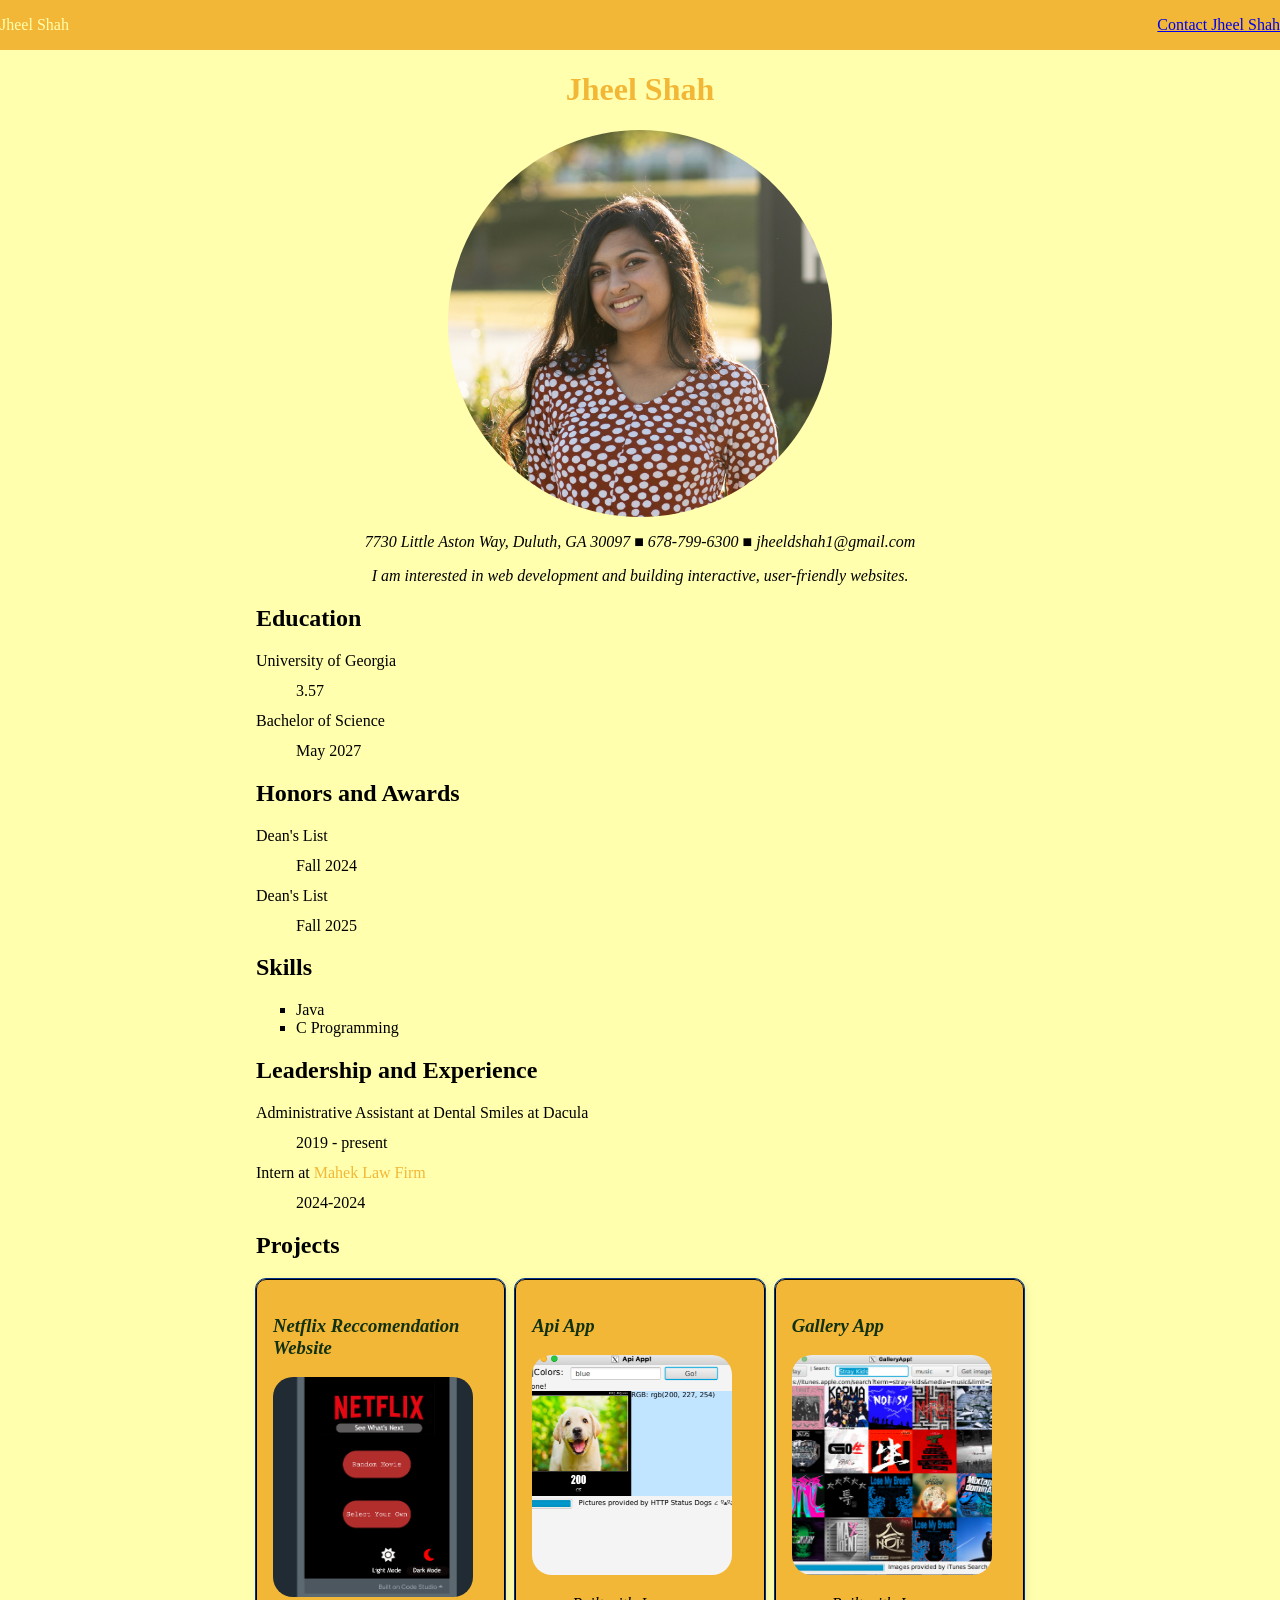
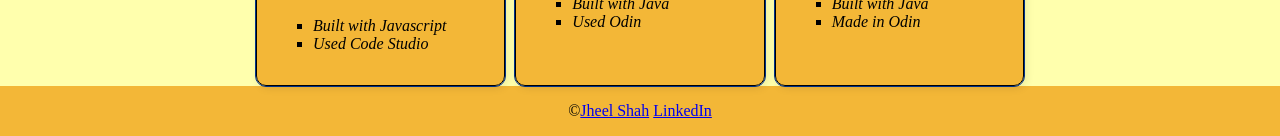
<file: index.html>
<!DOCTYPE html>
<html lang="en">
<head>
    <link rel="stylesheet" href="css/style.css">
    <meta charset="UTF-8">
    <meta name="viewport" content="width=device-width, initial-scale=1.0">
    <title>Jheel Shah</title>
</head>
<body>
    <nav>
        <p>Jheel Shah</p>
        <a href="contact.html">Contact Jheel Shah</a>
    </nav>
   
    <header>
      <h1>Jheel Shah</h1>
      <img src="images/headshots.jpeg" alt = "Headshot of Jheel Shah" width="150" style="display: block;">
    </header>
        <p class="address">7730 Little Aston Way, Duluth, GA 30097 ■ 
            678-799-6300 ■ 
            jheeldshah1@gmail.com 
        </p>
        <p class="tagline"> I am interested in web development and building interactive, user-friendly websites.</p>

    

  <section>
    <h2>Education</h2>
    <dl>
        <dt>University of Georgia</dt>
        <dd>3.57</dd>
        <dt>Bachelor of Science</dt>
        <dd>May 2027</dd>
    </dl>
  </section>
    
  <section>
    <h2>Honors and Awards</h2>
    <dl>
        <dt>Dean's List</dt>
        <dd>Fall 2024</dd>
        <dt>Dean's List</dt>
        <dd>Fall 2025</dd>
    </dl>
  </section>

  <section>
    <h2>Skills</h2>
    <ul>
        <li>Java</li>
        <li>C Programming</li>
    </ul>
  </section>

  <section>
     <h2>Leadership and Experience</h2>
    <dl>
        <dt>Administrative Assistant at Dental Smiles at Dacula</dt>
        <dd>2019 - present</dd>
        <dt> Intern at
           <a href="https://maheklawfirm.com/" target="_blank">Mahek Law Firm</a>
        </dt>
        <dd>2024-2024</dd>
    </dl>
  </section>
   
  <section>
    <h2>Projects</h2>

    <div class="three-col">
    
     <div class="card" style="border: 1px solid; padding: 1rem; box-shadow: 2px 2px 8px rgba(0,0,0,0.1);">
           <h3>Netflix Reccomendation Website </h3>
           <img src="images/NetflixRecs.png" alt = "Netflic Reccomendations Image" width="150">
           <ul>
            <li>Built with Javascript</li>
            <li>Used Code Studio</li>
           </ul>
     </div>

     <div class="card" style="border: 1px solid; padding: 1rem; box-shadow: 2px 2px 8px rgba(0,0,0,0.1);">
        <h3>Api App</h3>
        <img src="images/ApiApp.png" alt = "Api App Image" width="150">
        <ul>
            <li>Built with Java</li>
            <li>Used Odin</li>
        </ul>
     </div>

     <div class="card" style="border: 1px solid; padding: 1rem; box-shadow: 2px 2px 8px rgba(0,0,0,0.1);">
        <h3>Gallery App</h3>
        <img src="images/GalleryApp.png" alt="Gallery App Image" width="150">
        <ul>
            <li>Built with Java</li>
            <li>Made in Odin</li>
        </ul>

     </div>


    </div>
  </section>
    
    <footer>
        <p>
            ©<a href="contact.html">Jheel Shah</a>
            <a href="https://www.linkedin.com/in/jheel-shah1" target="_blank">  LinkedIn</a>
        </p>
       
    </footer>


</body>
</html>
</file>
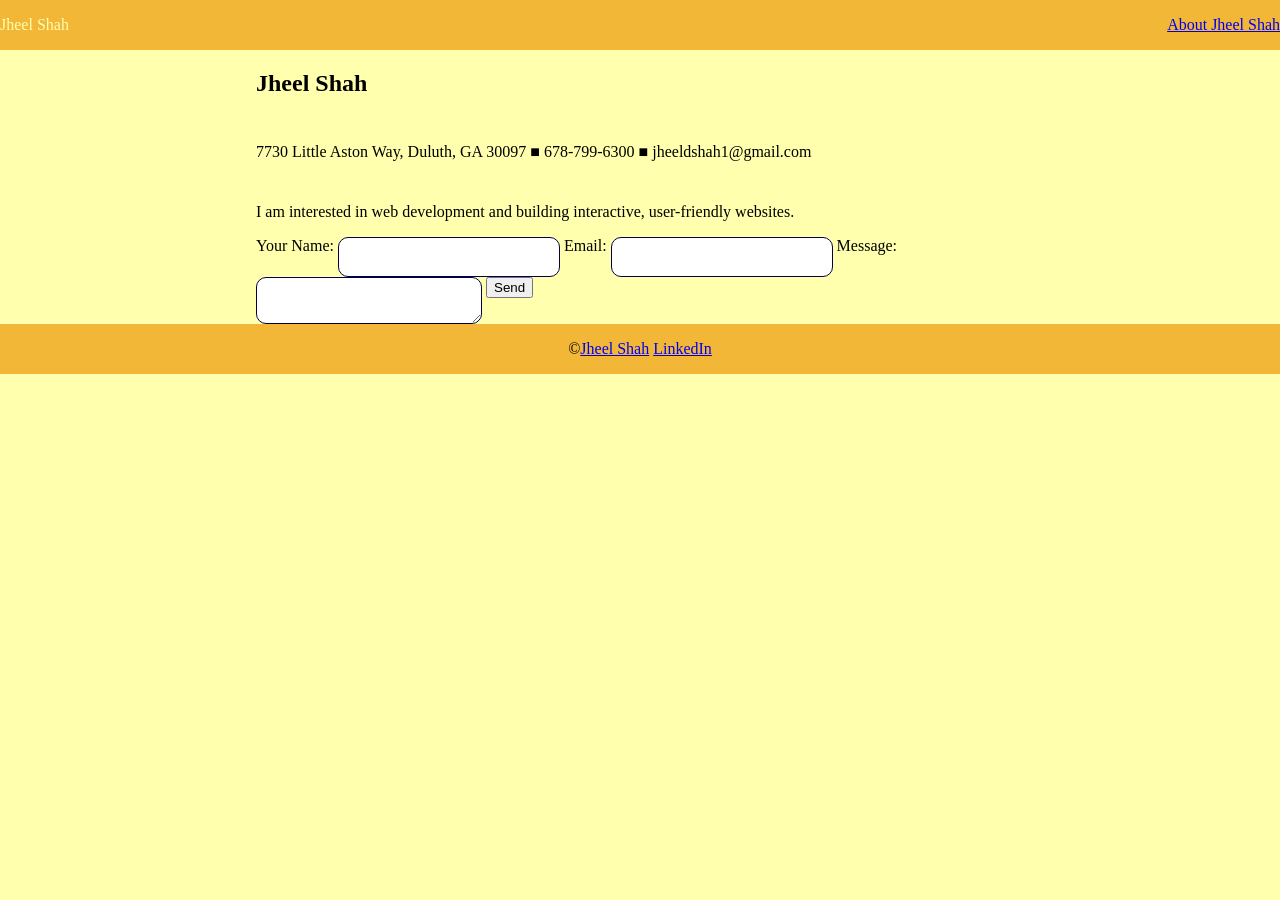
<file: contact.html>
<!DOCTYPE html>
<html lang="en">
<head>
    <link rel="stylesheet" href="css/style.css">
    <meta charset="UTF-8">
    <meta name="viewport" content="width=device-width, initial-scale=1.0">
    <title>Jheel Shah Contact</title>
</head>
<body>
    <div>
        <nav>
            <p>Jheel Shah</p>
            <a href="index.html">About Jheel Shah</a>
        </nav>
   
        <section class="one-col">
            <h1>Jheel Shah</h1>
            <p>7730 Little Aston Way, Duluth, GA 30097 ■ 
                678-799-6300 ■ 
                jheeldshah1@gmail.com
            </p>
            <p> I am interested in web development and building interactive, user-friendly websites.</p>

        </section>
    </div>

    <section class="one-col">
        <form action="https://formsubmit.co/jheeldshah@gmail.com" method="POST">
            
            <label>Your Name:</label>
            <input type="text" name="name" required>
            
            
            <label>Email:</label>
            <input type="email" name="email" value="" required>
            

        
            <label>Message:
                 <textarea name="message" required></textarea>
            </label>
            
            <button type="submit"> Send </button>
        </form>
    </section>
    
    <footer>
        <p>
            ©<a href="index.html">Jheel Shah</a>
            <a href="https://www.linkedin.com/in/jheel-shah1" target="_blank"> LinkedIn</a>
        </p>
       
    </footer>
    
</body>

</html>
</file>
<file: css/style.css>
body {
  margin: 0px 0px 0px 0px;
  background-color: #ffffad;
  }

/****************   Nav Section **********************/
nav {
  display: flex;
	background-color: rgb(243, 183, 55);
  color: #ffffad;
  justify-content: space-between;
  align-items: center;
  text-align: center;
}

/***********************  Footer Section   **************************/
footer {
	display: flex;
  justify-content: center;
  align-items: center;
  text-align: center;
  background-color: rgb(243, 183, 55);
  text-decoration-color: rgb(70, 30, 2);
  /**color: rgb(0, 3, 6);**/
  unicode-bidi: isolate;
}

.linkedon-icon {
  width: 10px;
  height: 10px;
  transition: opacity 0.3s;
}

/*********** Splash Page ************************/
header {
  background-color: #ffffad;
}

header h1 {
  font-family: cursive;
  color: rgb(243, 183, 55);
  text-align: center;
}

header img {
  display: block;
  border: 0ex;
  border-radius: 60%;
  margin-left: auto;
  margin-right: auto;
  width: 30%;
}

.address {
  font-style: italic;
  text-align: center;
}

.tagline {
  font-style: italic;
  text-align: center;
}

/************* Sections ********************/
hr {
  border: none;
  border-top: 2px solid rgb(243, 183, 55);
  margin: 20px 0;
  width: 50%;

}

section {
  margin: 0 auto 0 auto;
  max-width: 60%;
}

section h3 {
  color:color-mix(in hsl longer hue, rgb(0, 0, 0) 50%, purple 50%);
  font-family: fantasy;
}

section dl {
  display: grid;
  grid-template-columns: (2, 1fr);
  grid-gap: 12px;
  text-align: left;

}

section ul {
  list-style-type: square;
}

section a {
  color: rgb(243, 183, 55);
  text-decoration: none;
}

section a:hover {
  color: rgb(138, 127, 255);
}
/**************   Projects   *****************/
.three-col {
  display: grid;
  grid-template-columns: repeat(3, 1fr);
  gap: 10px;
}

.card img {
  width: 200px;
  height: 220px;
  object-fit: cover;
  border-radius: 20px;
}

.card {
  padding: 10px;
  background-color: rgb(243, 183, 55);
  box-shadow: rgb(1, 1, 71);
  border-radius: 10px;
  outline: 1px solid rgb(0, 49, 139);
  font-style: italic;
}

/**************   Responsiveness   *****************/
@media (max-width: 680px) {
    nav {
      flex-direction: column;
    }

    .three-col {
      grid-template-columns: 1fr;
      width: 100%;
    }
}

/**************   Contact Page   *****************/
.one-col {
  display: grid;
  grid-template-columns: 1fr;
  gap: 10px;
  align-items: center;
  unicode-bidi: isolate;
}


input {
  border: 1px solid rgb(1, 1, 71);
  border-radius: 10px;
  line-height: 0.75;
  vertical-align: top;
  box-sizing: border-box;
  font-family: 'Franklin Gothic Medium', 'Arial Narrow', Arial, sans-serif;
  font-size: medium;
  padding: 10px;
}

textarea {
  border: 1px solid rgb(1, 1, 71);
  border-radius: 10px;
  line-height: 0.8;
  vertical-align: top;

 /** resize: vertical; **/
 /** min-height: 32px; **/
  font-family: 'Franklin Gothic Medium', 'Arial Narrow', Arial, sans-serif;
  font-size: medium;
  padding: 10px; 
  box-sizing: border-box;
}
</file>
